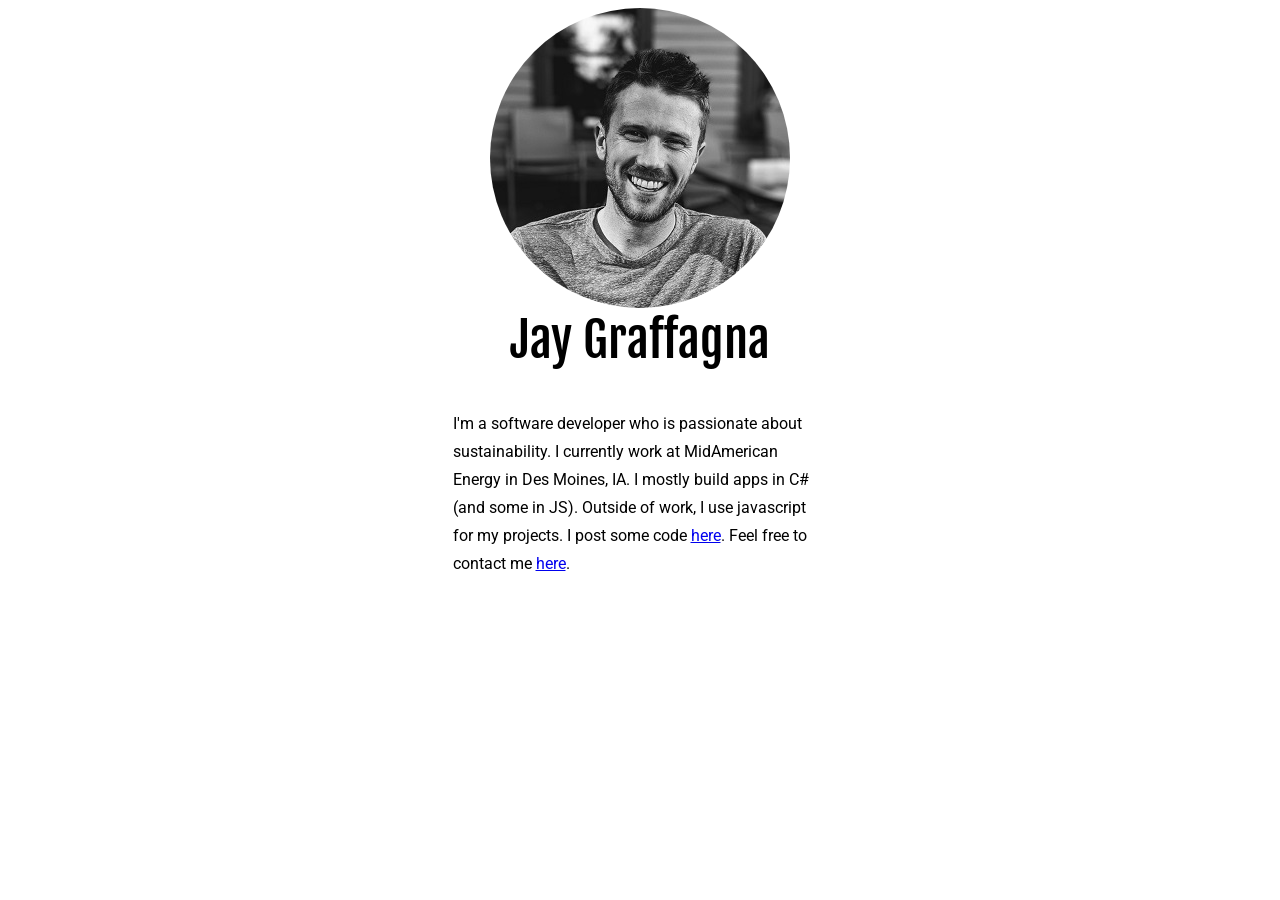
<file: index.html>
<!DOCTYPE html>
<html>
  <head>
    <title>Jay Graffagna</title>
    <meta name="viewport" content="width=device-width, initial-scale=1.0" />
    <link rel="icon" href="./images/favicon/favicon.ico" />
    <link rel="manifest" href="manifest.json" />
    <link rel="stylesheet" href="style.css" />
  </head>
  <body>
    <div class="container">
      <img src="./Images/profile.jpg" alt="Jay Graffagna Profile" />
      <h1>Jay Graffagna</h1>
      <p>
        I'm a software developer who is passionate about sustainability. I
        currently work at MidAmerican Energy in Des Moines, IA. I mostly build
        apps in C# (and some in JS). Outside of work, I use javascript for my
        projects. I post some code
        <a href="https://github.com/jaygraffagna">here</a>. Feel free to contact
        me <a href="mailto:jaygraffagna10@gmail.com">here</a>.
      </p>
    </div>
    <div id="modal" class="modal">
      <div class="modal-content">
        <h1>Hi, there!</h1>
        <p>You have been here a while. Did you get lost?</p>
        <p>
          I can try and help you find your way.
        </p>
        <button id="stay">Camp Here for Now</button>
        <button id="leave">Take a New Trail</button>
      </div>
    </div>
  </body>
  <footer>
    <script type="text/javascript" src="script.js"></script>
  </footer>
</html>
</file>
<file: style.css>
@import url("https://fonts.googleapis.com/css?family=Roboto:400|Fjalla+One:400");

html {
  font-size: 100%;
} /*16px*/

body {
  background: white;
  font-family: "Roboto", sans-serif;
  font-weight: 400;
  line-height: 1.75;
  color: #000000;
}

p {
  margin-bottom: 1rem;
}

h1,
h2,
h3,
h4,
h5 {
  margin: 3rem 0 1.38rem;
  font-family: "Fjalla One", sans-serif;
  font-weight: 400;
  line-height: 1.3;
}

h1 {
  margin-top: 0;
  font-size: 3.052rem;
}

h2 {
  font-size: 2.441rem;
}

h3 {
  font-size: 1.953rem;
}

h4 {
  font-size: 1.563rem;
}

h5 {
  font-size: 1.25rem;
}

small,
.text_small {
  font-size: 0.8rem;
}

img {
  border-radius: 50%;
}

button {
  display: inline-block;
  background-color: black;
  border-radius: 5px;
  border: 2px double white;
  color: white;
  text-align: center;
  font-size: 1.0rem;
  font-family: "Roboto", sans-serif;
  padding: 10px;
  width: 175x;
  cursor: pointer;
  margin: 5px;
}

.container {
  display: flex;
  width: 375px;
  margin-left: auto;
  margin-right: auto;
  justify-content: center;
  flex-wrap: wrap;
}

.modal {
  display: none;
  position: fixed;
  z-index: 1;
  padding-top: 100px;
  left: 0;
  top: 0;
  width: 100%;
  height: 100%;
  overflow: auto;
  background-color: rgb(0, 0, 0);
  background-color: rgba(0, 0, 0, 0.4);
}

.modal-content {
  background-color: #fefefe;
  margin: auto;
  padding: 20px;
  border: 1px solid #888;
  width: 80%;
}
</file>
